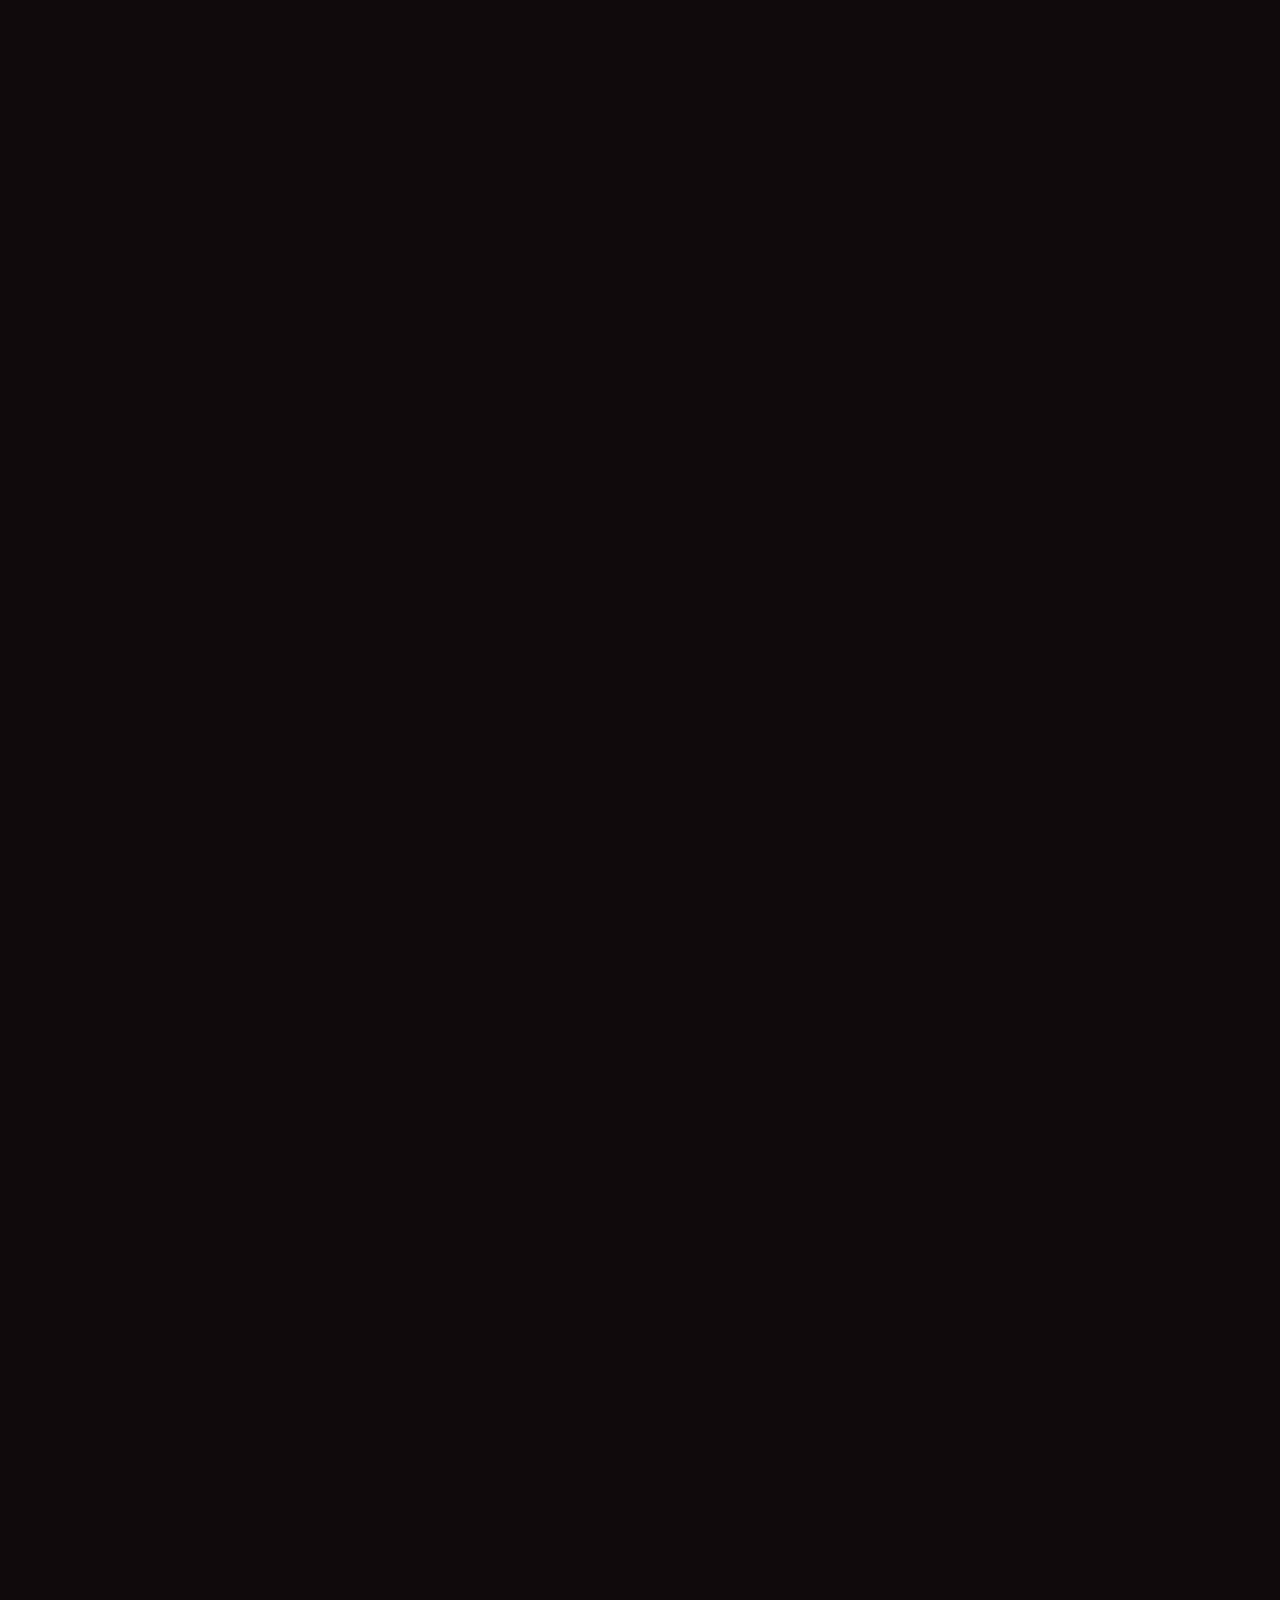
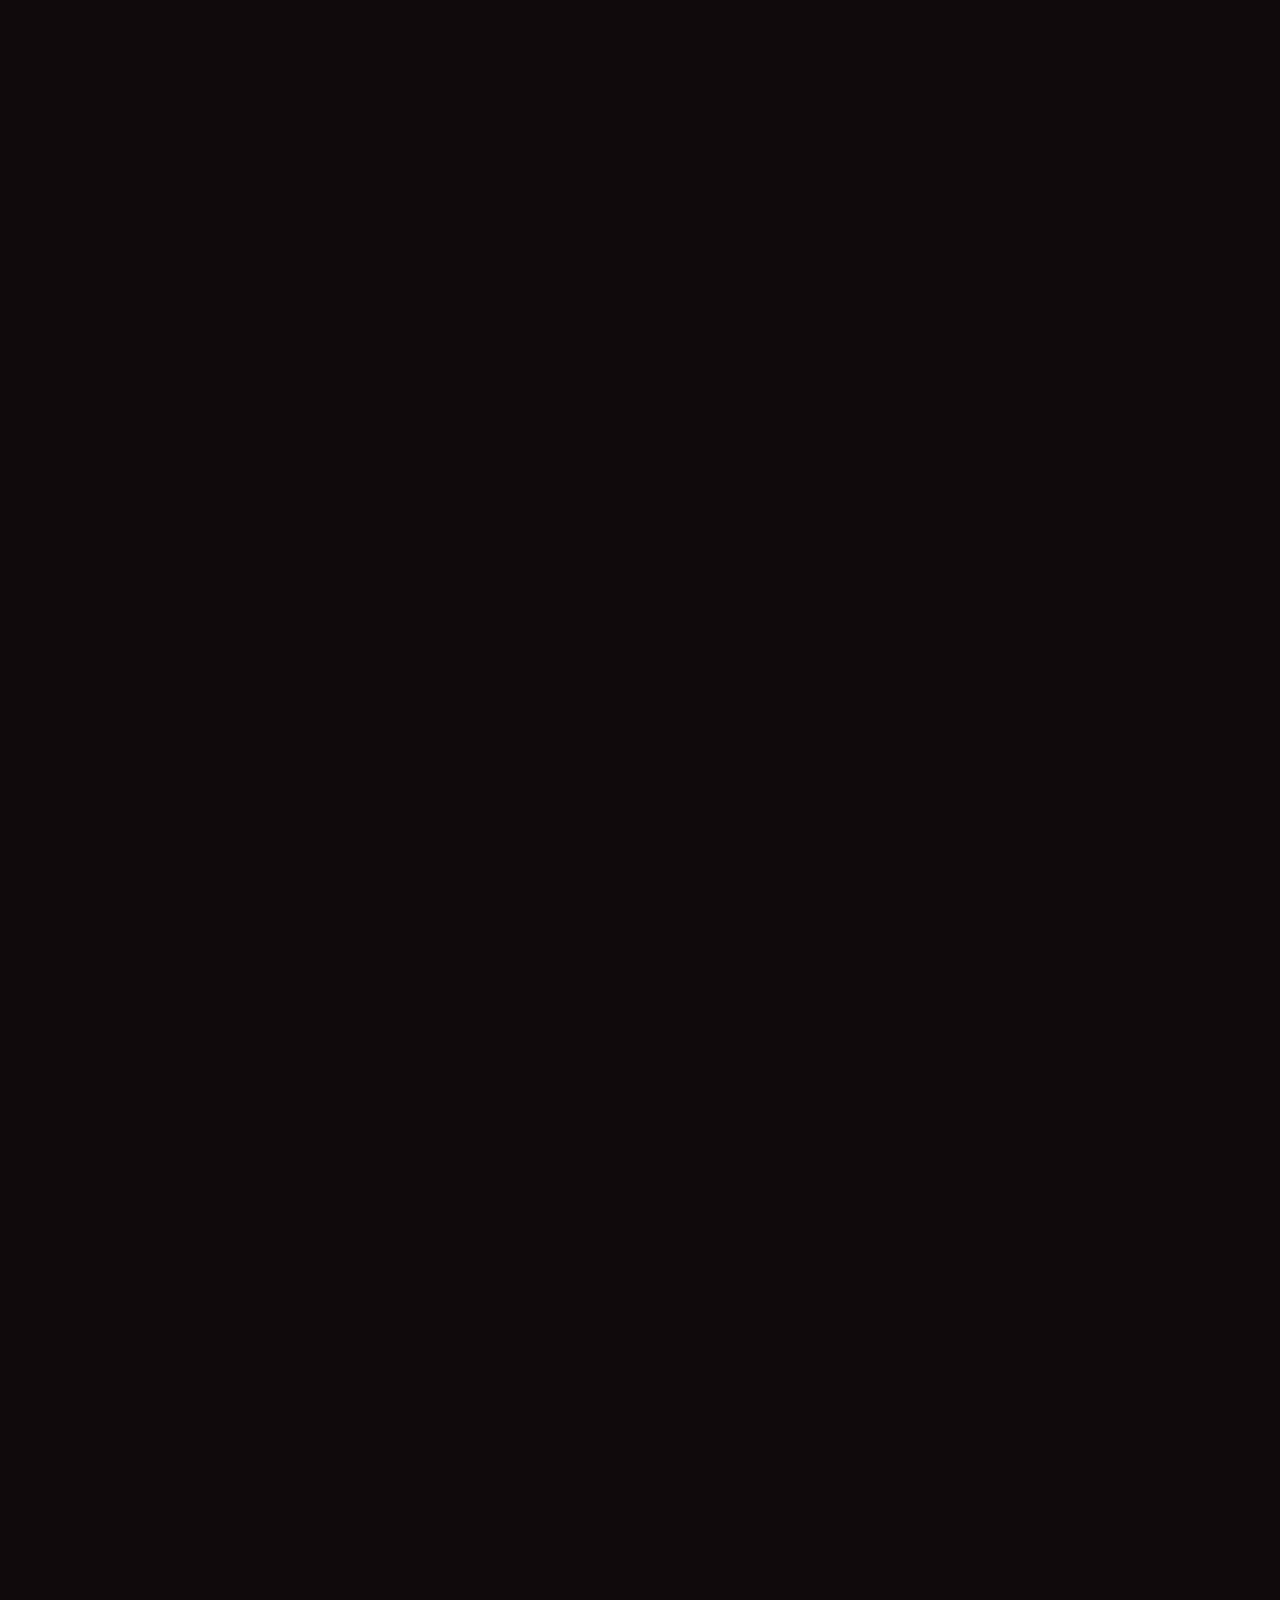
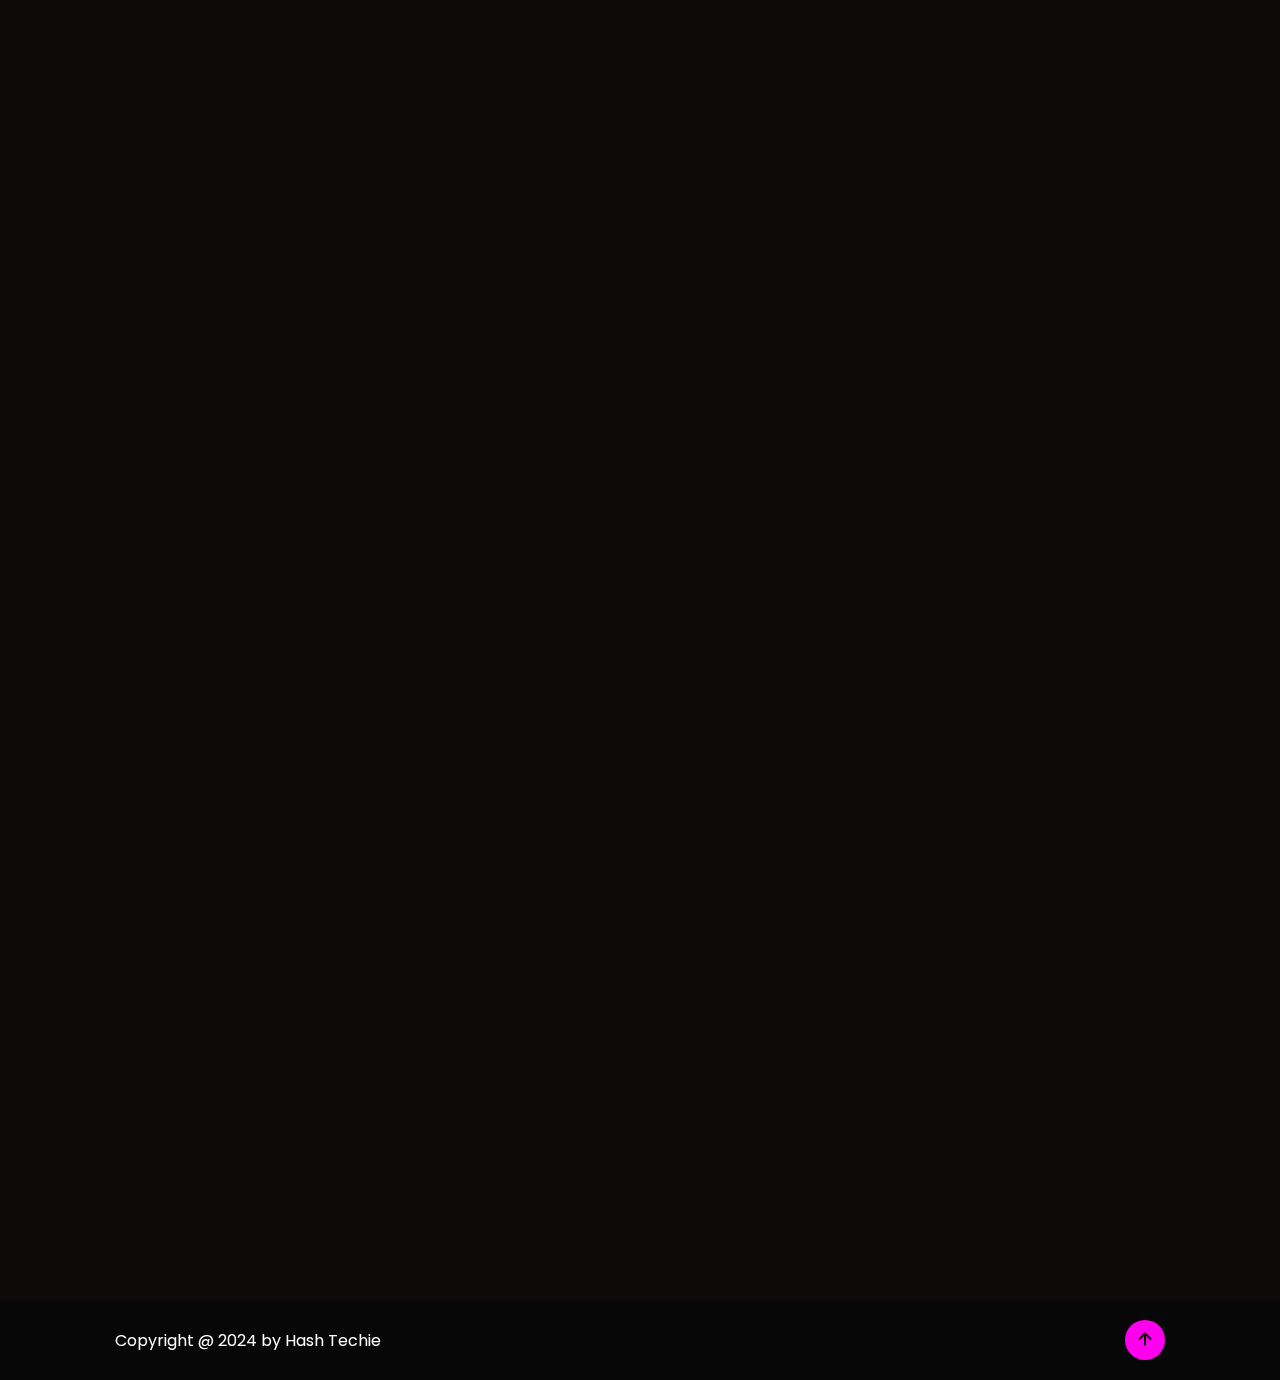
<file: index.html>
<!DOCTYPE html>
<html lang="en">

<head>
    <meta charset="UTF-8">
    <meta name="viewport" content="width=device-width, initial-scale=1.0">
    <title>Hash Techie Official</title>
    <link rel="stylesheet" href="style.css">
    <link href='https://unpkg.com/boxicons@2.1.4/css/boxicons.min.css' rel='stylesheet'>
</head>

<body>
    <!-- *************************Navbar************************* -->
    <header class="header">
        <a href="#" class="logo">Joseph</a>
        <i class='bx bx-menu' id="menu" style='color:#ffffff'></i>
        <nav class="navbar">
            <a href="#home" style="--vlr:1" class="active">Home</a>
            <a href="#about" style="--vlr:2">About Me</a>
            <a href="#education" style="--vlr:3">Education</a>
            <a href="#skills" style="--vlr:4">Skills</a>
            <a href="#contact" style="--vlr:5">Contact Me</a>
        </nav>
    </header>
    <!-- *************************Home Section************************* -->
    <section class="home"  id="home">
        <div class="text-content">
            <h1>I'm Joseph Fedrix</h1>
            <div class="text-animation">
                <h2>Frontend Developer</h2>
            </div>
            <p>Lorem ipsum dolor sit amet consectetur adipisicing elit. Ea, illum! Libero cupiditate sunt officiis
                laudantium inventore vero, praesentium iure accusantium asperiores nobis architecto qui maiores, debitis
                at, eaque vel! Officiis, vel reprehenderit dicta cumque doloremque qui. Autem aperiam cumque aliquid.</p>
            <div class="btn-section">
                <button class="btn">Hire me</button>
                <button class="btn">Let's Talk</button>
            </div>
            <div class="social-media">
                <i class='bx bxl-twitter' style="--vlr:7"></i>
                <i class='bx bxl-facebook' style="--vlr:8"></i>
                <i class='bx bxl-youtube' style="--vlr:9"></i>
            </div>
        </div>
        <img src="MdSay.png" alt="">
    </section>
    <!-- *************************About Section************************* -->
    <section class="about" id="about">
        <h2 class="title">About <span>Me</span></h2>
        <img src="MdSay.png" alt="" class="aboutImg">
        <div class="text-content2">
            <h2>Frontend Developer</h2>
            <p>Lorem ipsum dolor sit amet consectetur adipisicing elit. Iste asperiores molestiae nemo ipsam porro nam
                nesciunt repudiandae voluptates blanditiis soluta eum, tempora explicabo optio corrupti ullam quidem
                magnam quaerat qui dolorem architecto in dignissimos! Nostrum fugit, modi sed fugiat possimus maxime
                voluptates ea molestiae animi, nesciunt inventore libero hic. Consectetur praesentium facere aut
                perspiciatis voluptate. Nam sunt perspiciatis quasi rem.</p>
            <button class="btn">Read More</button>
        </div>
    </section>
    <!-- *************************Education Section************************* -->
    <section class="education" id="education">
        <h2 class="title">My <span>Education</span></h2>
        <div class="row">
            <div class="column">
                <h2>Education</h2>
                <div class="box">
                    <div class="education-content">
                        <div class="content">
                            <div class="year">2021-22<i class='bx bxs-calendar'></i></div>
                            <h3>Degree College</h3>
                            <p>Lorem, ipsum dolor sit amet consectetur adipisicing elit. Praesentium tenetur enim,
                                deserunt libero quisquam ab eius minus odio quod dicta!</p>
                        </div>
                    </div>
                    <div class="education-content">
                        <div class="content">
                            <div class="year">2021-22 <i class='bx bxs-calendar'></i></div>
                            <h3>Degree College</h3>
                            <p>Lorem, ipsum dolor sit amet consectetur adipisicing elit. Praesentium tenetur enim,
                                deserunt libero quisquam ab eius minus odio quod dicta!</p>
                        </div>
                    </div>
                    <div class="education-content">
                        <div class="content">
                            <div class="year">2021-22 <i class='bx bxs-calendar'></i></div>
                            <h3>Degree College</h3>
                            <p>Lorem, ipsum dolor sit amet consectetur adipisicing elit. Praesentium tenetur enim,
                                deserunt libero quisquam ab eius minus odio quod dicta!</p>
                        </div>
                    </div>
                </div>
            </div>
            <div class="column">
                <h2>Education</h2>
                <div class="box">
                    <div class="education-content">
                        <div class="content">
                            <div class="year">2021-22<i class='bx bxs-calendar'></i></div>
                            <h3>Degree College</h3>
                            <p>Lorem, ipsum dolor sit amet consectetur adipisicing elit. Praesentium tenetur enim,
                                deserunt libero quisquam ab eius minus odio quod dicta!</p>
                        </div>
                    </div>
                    <div class="education-content">
                        <div class="content">
                            <div class="year">2021-22 <i class='bx bxs-calendar'></i></div>
                            <h3>Degree College</h3>
                            <p>Lorem, ipsum dolor sit amet consectetur adipisicing elit. Praesentium tenetur enim,
                                deserunt libero quisquam ab eius minus odio quod dicta!</p>
                        </div>
                    </div>
                    <div class="education-content">
                        <div class="content">
                            <div class="year">2021-22 <i class='bx bxs-calendar'></i></div>
                            <h3>Degree College</h3>
                            <p>Lorem, ipsum dolor sit amet consectetur adipisicing elit. Praesentium tenetur enim,
                                deserunt libero quisquam ab eius minus odio quod dicta!</p>
                        </div>
                    </div>
                </div>
            </div>
        </div>
    </section>
    <!-- *************************Skills Section************************* -->
    <section class="skills" id="skills">
        <h2 class="title">My <span>Skills</span></h2>
        <div class="wrapper">
            <div class="skill-content">
                <h3 class="skill-title">Language</h3>
                <div class="skill-box skill-box1">
                    <div class="single-skill">
                        <span class="topic">HTML</span>
                        <span class="topic">90%</span>
                    </div>
                    <div class="bar-side">
                        <div class="bar bar-1"></div>
                    </div>
                    <div class="single-skill">
                        <span class="topic">CSS</span>
                        <span class="topic">80%</span>
                    </div>
                    <div class="bar-side">
                        <div class="bar bar-2"></div>
                    </div>
                    <div class="single-skill">
                        <span class="topic">JavaScript</span>
                        <span class="topic">70%</span>
                    </div>
                    <div class="bar-side">
                        <div class="bar bar-3"></div>
                    </div>
                </div>
            </div>
            <div class="skill-content">
                <h3 class="skill-title">Language</h3>
                <div class="skill-box skill-box2">
                    <div class="single-skill">
                        <span class="topic">HTML</span>
                        <span class="topic">90%</span>
                    </div>
                    <div class="bar-side">
                        <div class="bar bar-1"></div>
                    </div>
                    <div class="single-skill">
                        <span class="topic">CSS</span>
                        <span class="topic">80%</span>
                    </div>
                    <div class="bar-side">
                        <div class="bar bar-2"></div>
                    </div>
                    <div class="single-skill">
                        <span class="topic">JavaScript</span>
                        <span class="topic">70%</span>
                    </div>
                    <div class="bar-side">
                        <div class="bar bar-3"></div>
                    </div>
                </div>
            </div>
        </div>
    </section>
    <!-- *************************Contact Section************************* -->
    <section class="contact" id="contact">
        <h2 class="title">Contact<span>Me</span></h2>
        <form action="#" id="">
            <div class="input-box">
                <input type="text" required placeholder="Full Name">
                <input type="email" required placeholder="Email">
            </div>
            <div class="input-box">
                <input type="tel" required placeholder="Mobile Number">
                <input type="email" required placeholder="Subject For">
            </div>
            <textarea name="" id="" cols="30" rows="10" placeholder="Message" required></textarea>
            <input type="submit" value="Send Message" class="btn">
        </form>

    </section>
    <footer>
        <div class="text">
            <p>Copyright @ 2024 by Hash Techie</p>
        </div>
       <a href="#"> <i class='bx bx-up-arrow-alt'></i></a>
    </footer>
    <script src="script.js"></script>
</body>

</html>
</file>
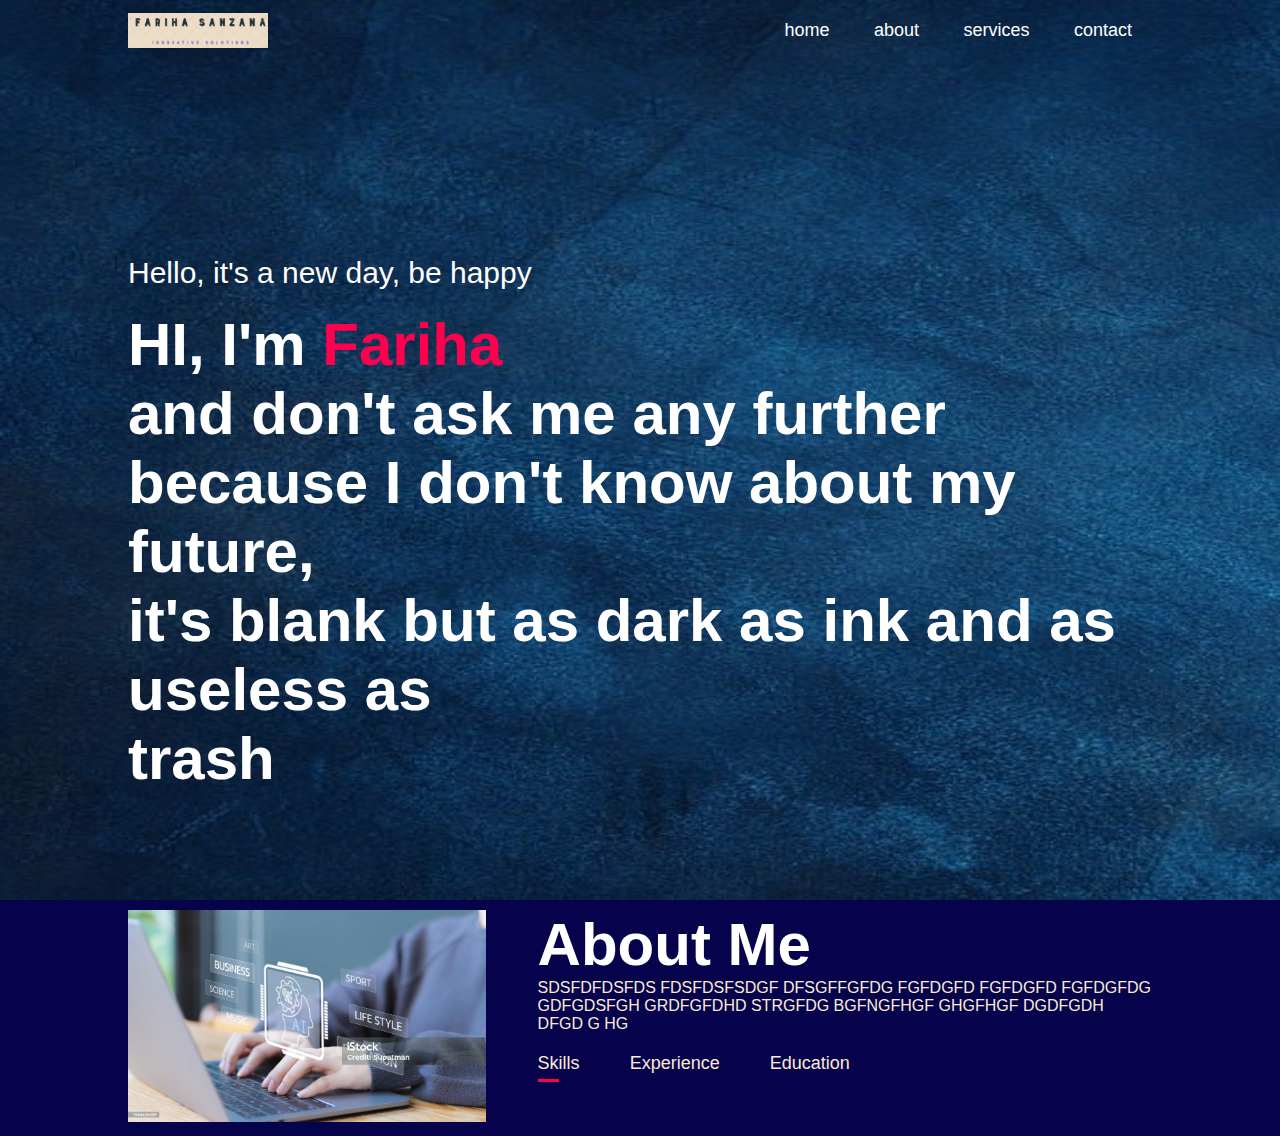
<file: port0.html>
<!DOCTYPE html>
<html lang="en">
<head>
    <meta charset="UTF-8">
    <meta name="viewport" content="width=device-width, initial-scale=1.0">
    <title>Document</title>
    <link rel="stylesheet" href="port0.css">
</head>
<body>
   <div id="header">
<div class="container">
<nav>
    <img src="img/Screenshot 2024-01-29 014154.png" class="logo">
    <ul>
        <li><a href="#">home</a></li>
        <li><a href="#">about</a></li>
        <li><a href="#">services</a></li>
        <li><a href="#">contact</a></li>
        
        

    </ul>
</nav>
<div class="header-text">
    <p>Hello, it's a new day, be happy</p>
    <h5>HI, I'm <span>Fariha</span><br> and don't ask me any further because I don't know about my future,<br> 
        it's blank but as dark as ink and as useless as <br>trash</h5>
</div>

</div>

   </div> 
<!-- --------------about--------------- -->

<div id="about">
    <div class="container">
        <div class="row">
            <div class="about-col-1">
            <img src="img/aa (1).jpg" alt="">
            </div>
            <div class="about-col-2">
                <h1 class="sub-title">About Me</h1>
                <p>
SDSFDFDSFDS FDSFDSFSDGF DFSGFFGFDG FGFDGFD FGFDGFD FGFDGFDG GDFGDSFGH GRDFGFDHD STRGFDG BGFNGFHGF GHGFHGF DGDFGDH DFGD G HG 

<div class="tab-titles">
    <p class="tab-links active-link">Skills</p>
    <p class="tab-links">Experience</p>
    <p class="tab-links">Education</p>
</div>


                </p>
            </div>
           
        </div>
    </div>
</div>

</body>
</html>
</file>
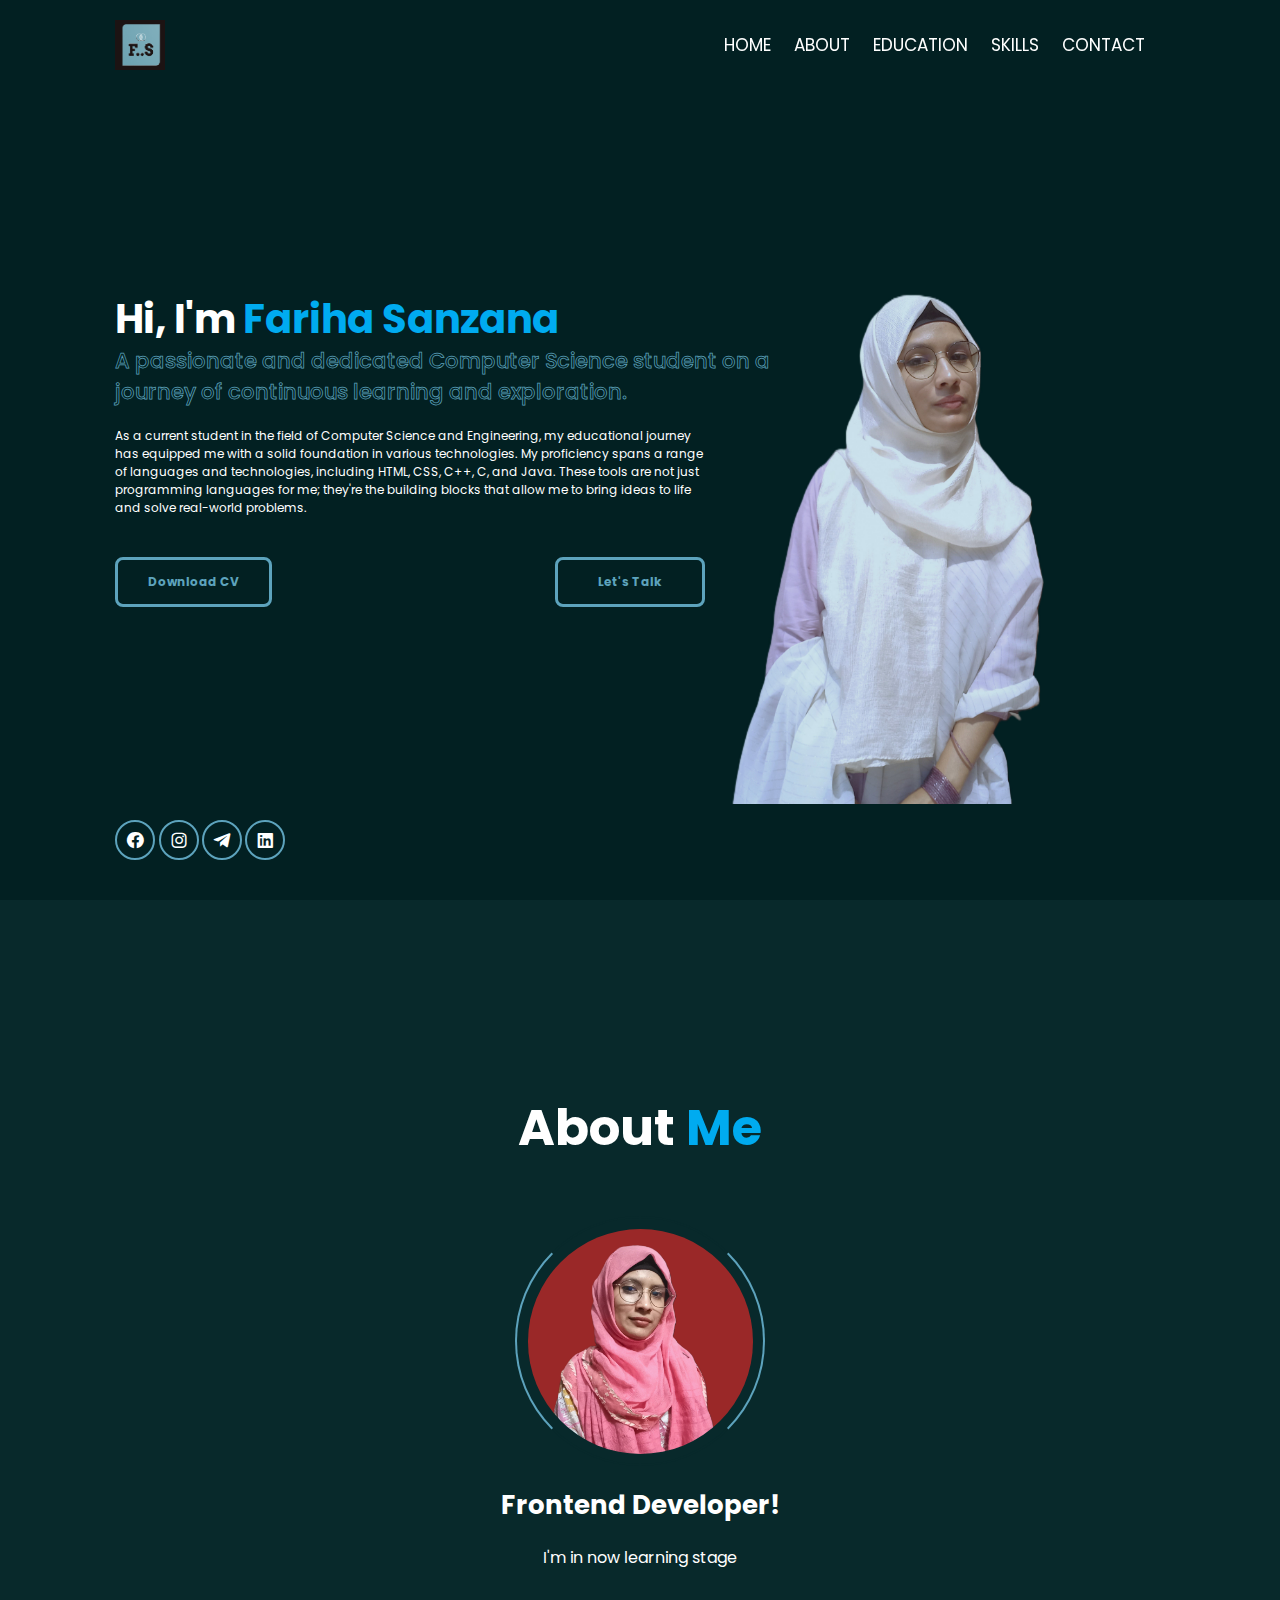
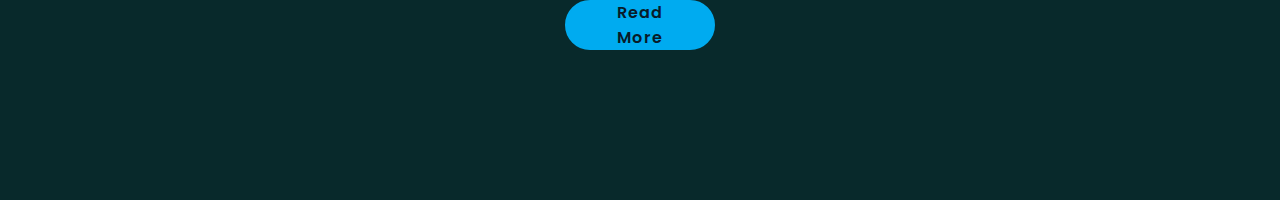
<file: port11.html>
<!DOCTYPE html>
<html lang="en">
<head>
    <meta charset="UTF-8">
    <meta name="viewport" content="width=device-width, initial-scale=1.0">
    <title>Document</title>
    <link href="https://fonts.googleapis.com/css?family=Poppins:400,600&display=swap" rel="stylesheet">
    <link rel="stylesheet" href="port1.css">
    <link href='https://unpkg.com/boxicons@2.1.4/css/boxicons.min.css' rel='stylesheet'>
</head>
<body>
    <header class="header">

        <img src="image/newimg.png" width="50" height="50" alt="">

<div class="bx bx-menu" id="menu-icon"></div>

<nav class="nav">

        <a href="#" >Home</a>
        <a href="#">About</a>
        <a href="#">Education</a>
        <a href="#">Skills</a>
        <a href="#">Contact</a>

    </nav>

    </header>
<!-- home section -->

<section class="home" id="home">
   <div class= "home-content">
    <div class="right flex-1" >
<h1>Hi, I'm <span>Fariha Sanzana</span></h1>
<div class="anmted"><h3>A passionate and dedicated Computer Science student on a journey of continuous learning and exploration.</h3></div>
<p>
     As a current student in the field of Computer Science and Engineering, my educational journey has equipped 
     me with a solid foundation in various technologies.

    My proficiency spans a range of languages and technologies, including HTML, CSS, C++, C, 
    and Java. These tools are not just programming languages for me; they're the building blocks that allow me to bring ideas to life and solve real-world problems. </p>

<div class="button">
    <button class="btn btn-sec">Download CV</button><br>
<a href="#" class="btn2">Let's Talk</a>

</div>


   </div> 
<div class="home-sci">
<a href="#"><i class='bx bxl-facebook-circle'></i></a>
<a href="#"><i class='bx bxl-instagram' ></i></a>
<a href="#"><i class='bx bxl-telegram' ></i></a>
<a href="#"><i class='bx bxl-linkedin-square' ></i></a>

</div>

<div class="home-imgHover"><span>Welcome!</span></div>
        <span class="animate home-img" style="--i:7;"></span>

</section>

<!-- about section -->
<section class="about" id="about">
    <h2 class="heading">About <span>Me</span><span class="animate scroll" style="--i:1;"></span></h2>
    <div class="about-img">
        <img src="image/img22.jpg" alt="I'll upload it soon">
        <span class="circle-spin"></span>
        <!-- <span class="animate scroll" style="--i:2;"></span> -->
    </div>
    <div class="about-content">
        <h3>Frontend Developer!
            <!-- <span class="animate scroll" style="--i:3;"></span> -->
        </h3>

<!-- have to add more -->

        <p>I'm in now learning stage</p>
        <div class="btna-box btns">
            <a href="#" class="btn">Read More</a>
        </div>
    </div>
</section>



</body>
</html>
</file>
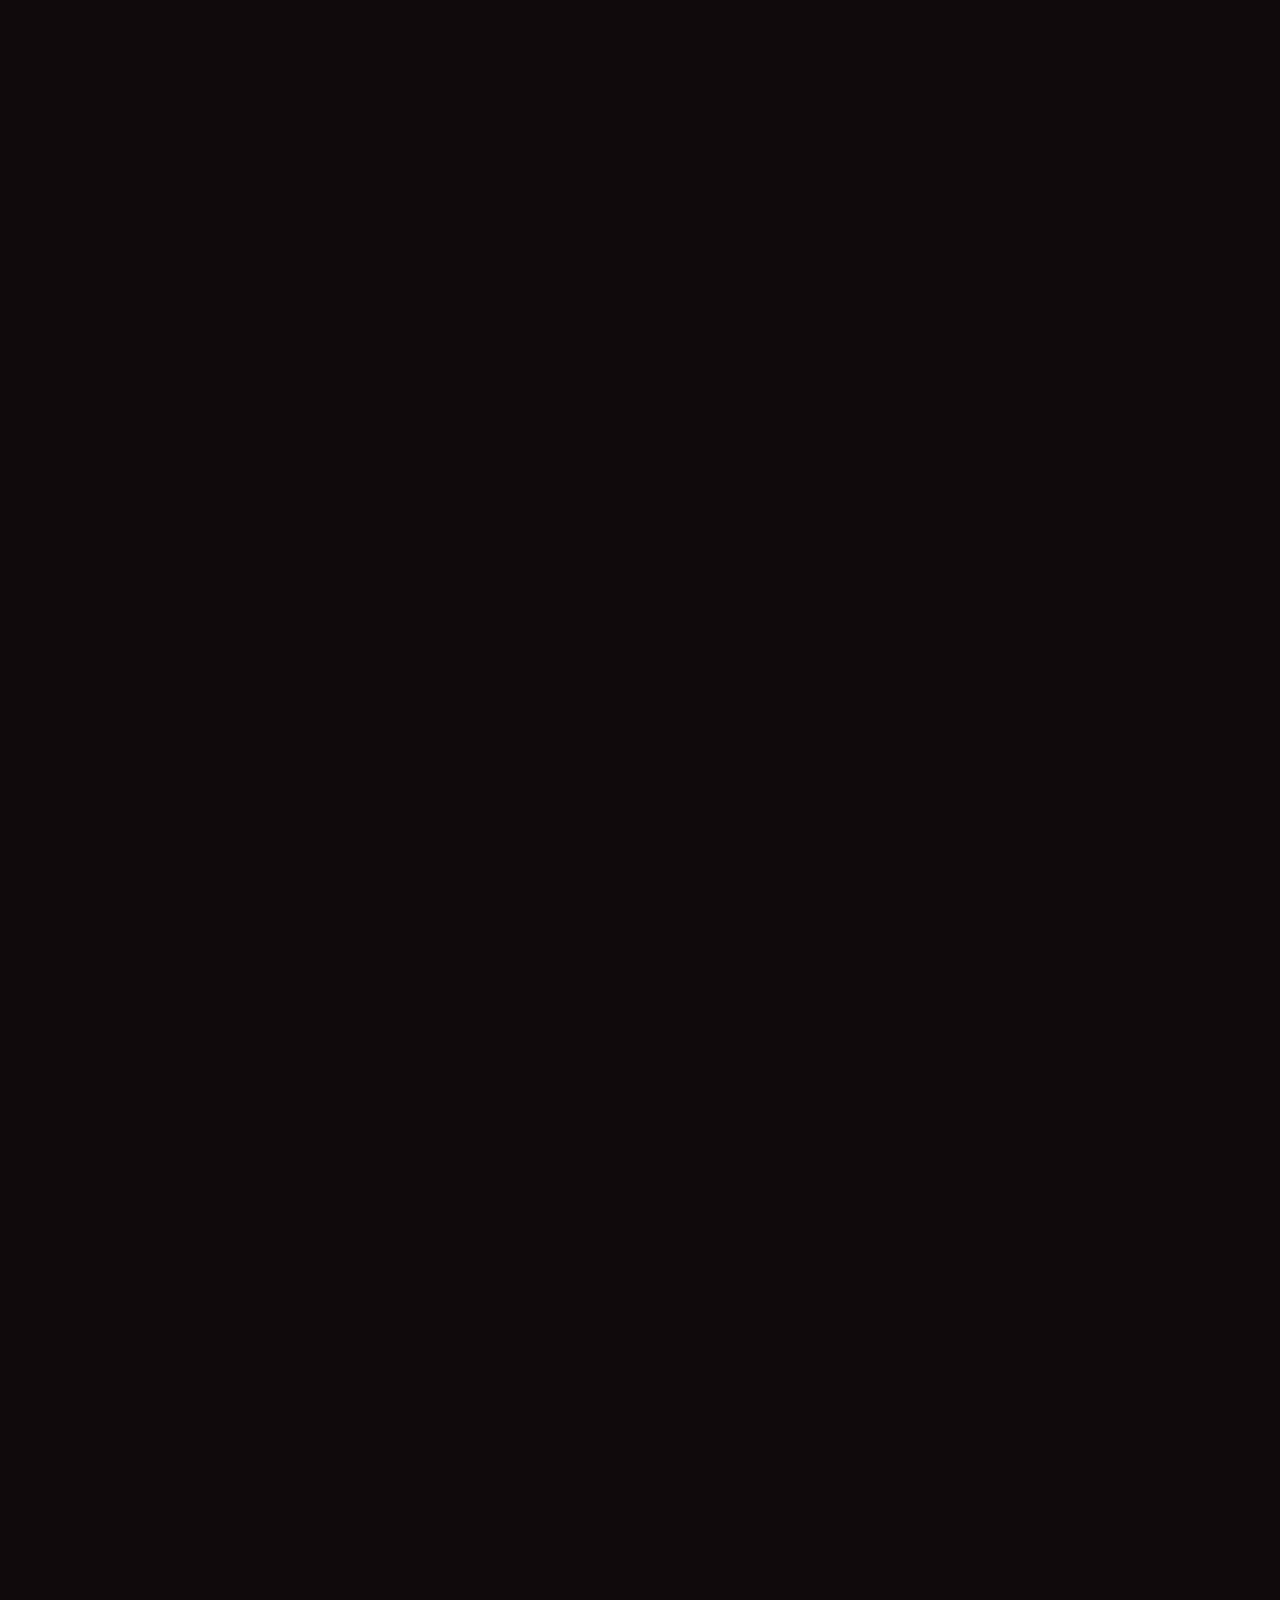
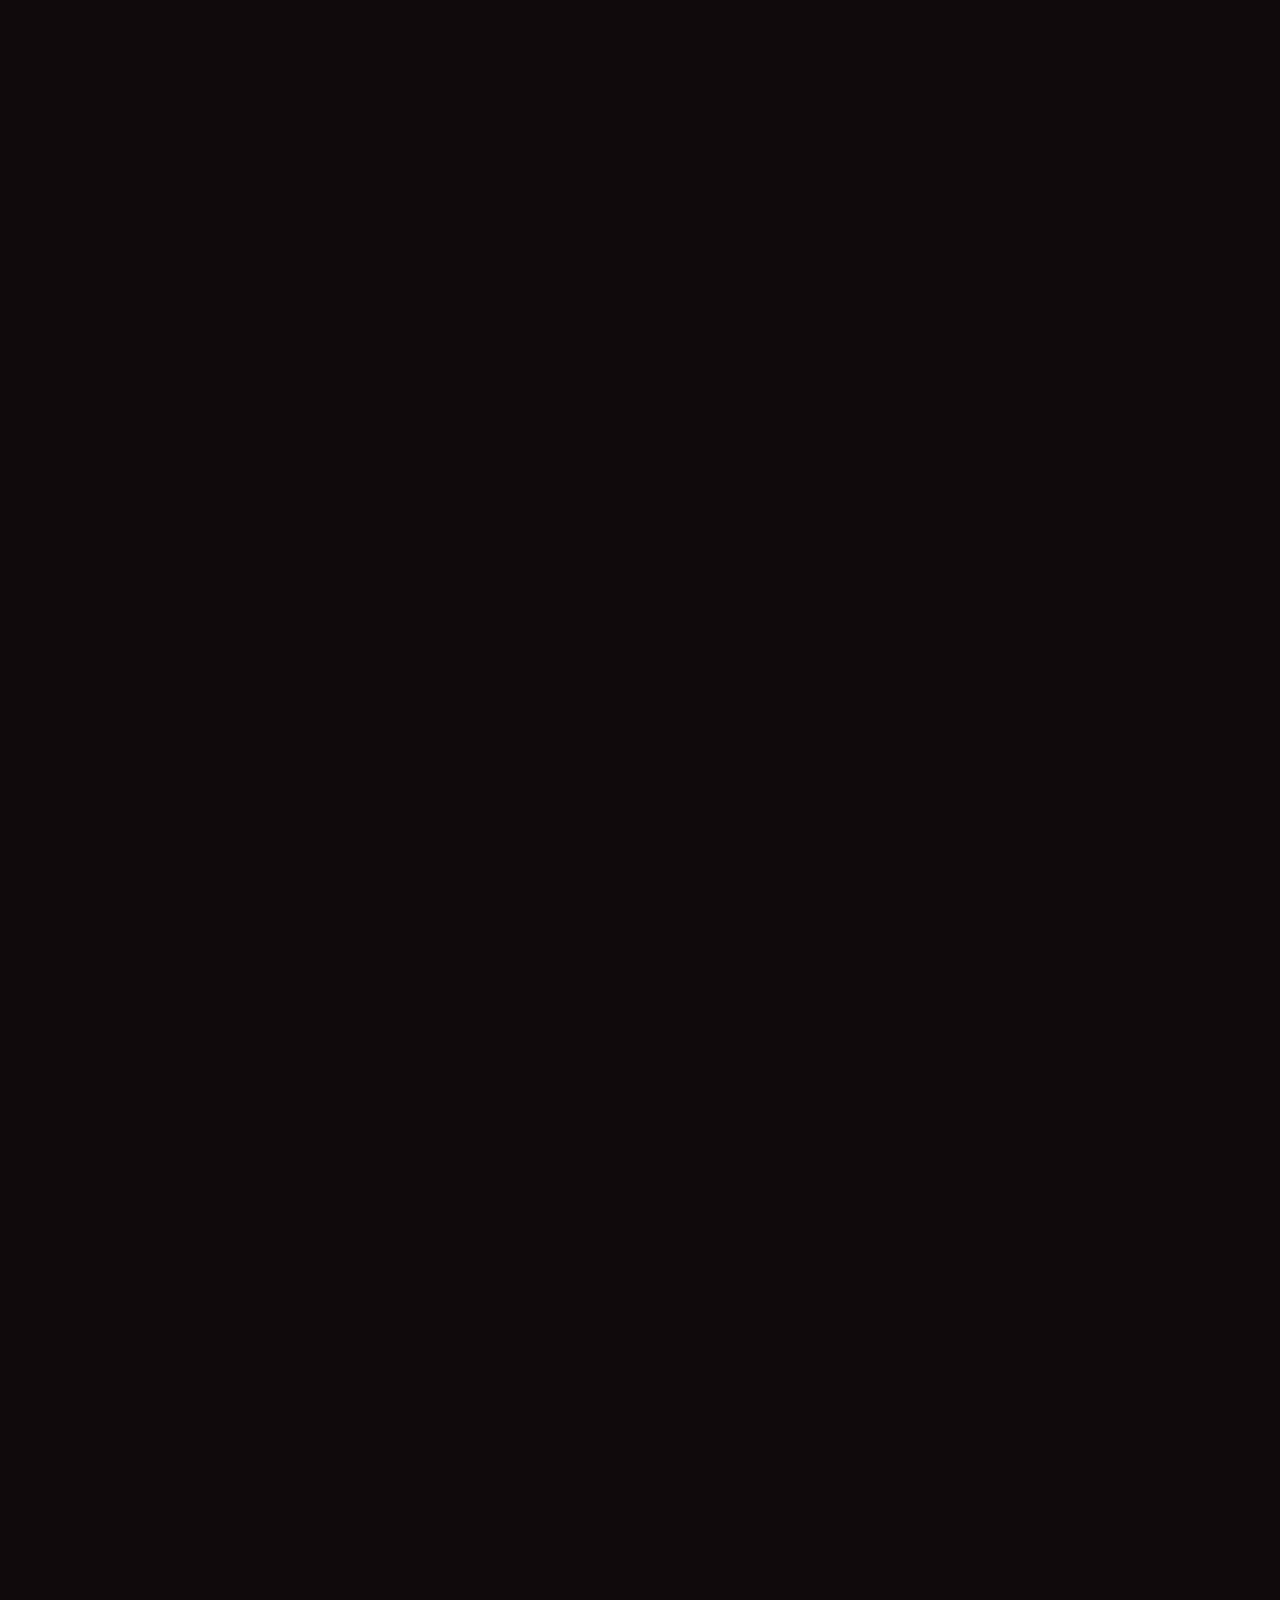
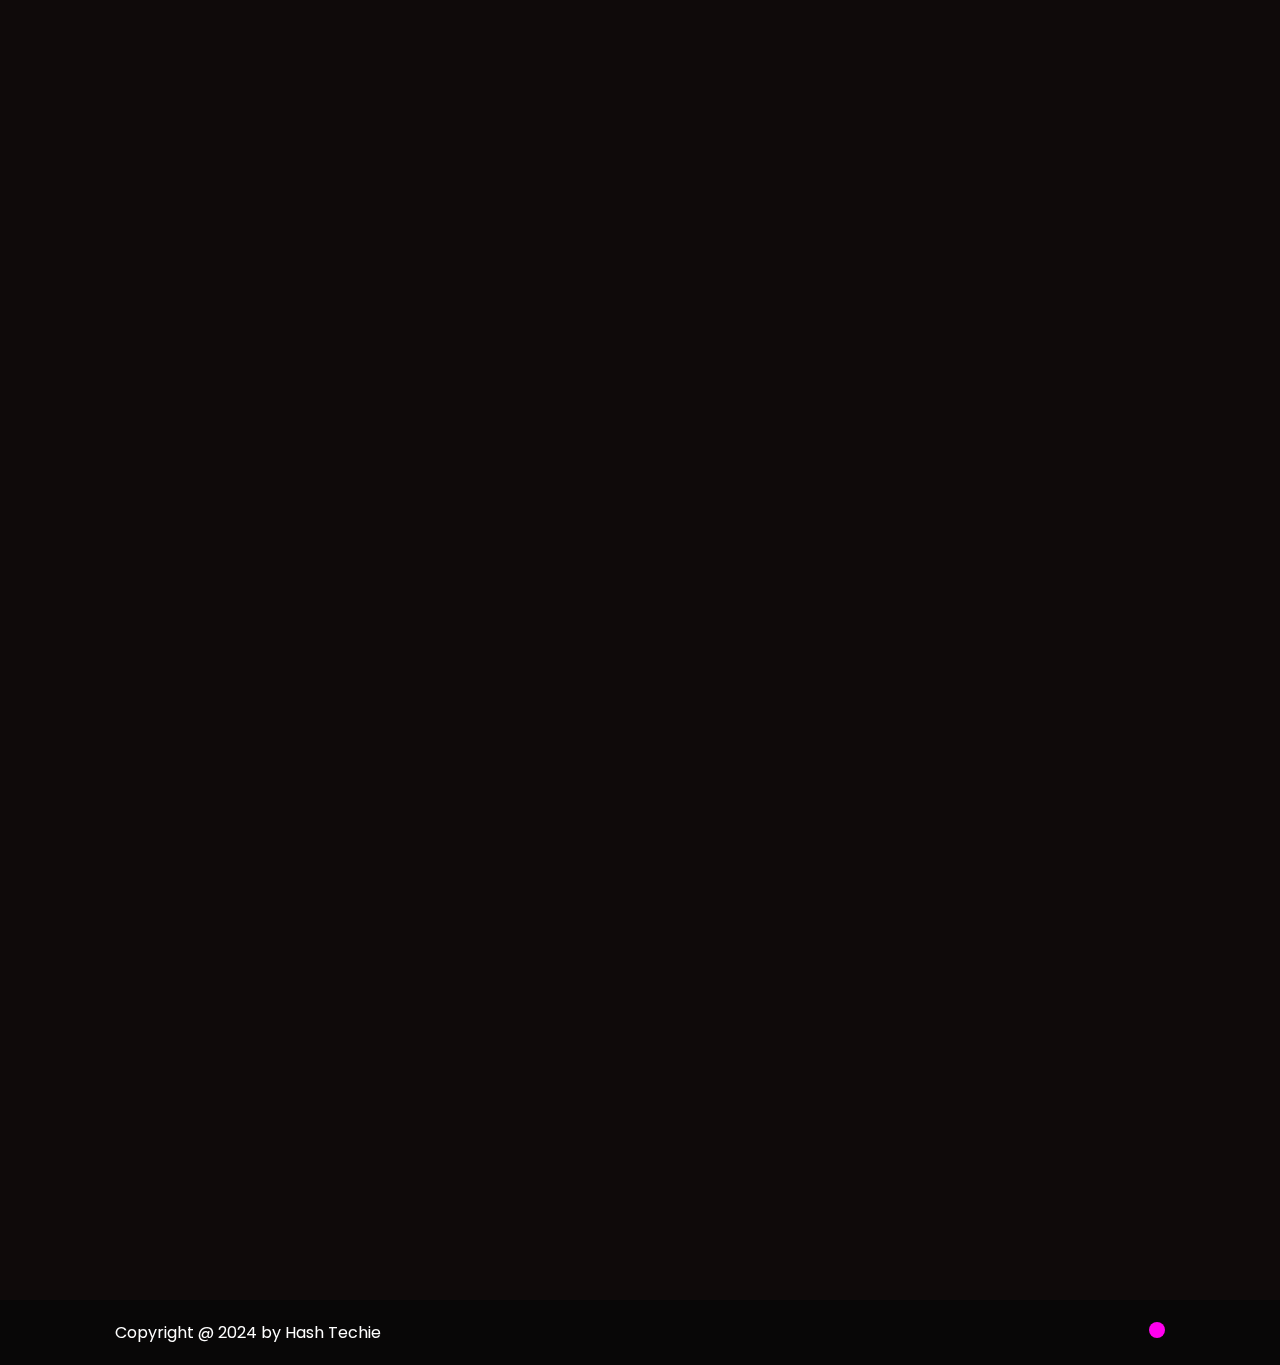
<file: port2.html>
<!DOCTYPE html>
<html lang="en">

<head>
    <meta charset="UTF-8">
    <meta name="viewport" content="width=device-width, initial-scale=1.0">
    <title>Hash Techie Official</title>
    <link rel="stylesheet" href="style.css">
    <link href='https://unpkg.com/boxicons@2.1.4/css/boxicons.min.css' rel='portlast.css'>
</head>

<body>
    <!-- *************************Navbar************************* -->
    <header class="header">
        <a href="login.php" class="logo">Fariha</a>
        <i class='bx bx-menu' id="menu" style='color:#ffffff'></i>
        <nav class="navbar">
            <a href="#home" style="--vlr:1" class="active">Home</a>
            <a href="#about" style="--vlr:2">About Me</a>
            <a href="#education" style="--vlr:3">Education</a>
            <a href="#Projects" style="--vlr:4">Skills</a>
            <a href="#contact" style="--vlr:5">Contact Me</a>
        </nav> </header>
    <!-- *************************Home Section************************* -->
    <section class="home"  id="home">
        <div class="text-content">
            <h1>I'm Joseph Fedrix</h1>
            <div class="text-animation">
                <h2>Frontend Developer</h2>
            </div>
            <p>Lorem ipsum dolor sit amet consectetur adipisicing elit. Ea, illum! Libero cupiditate sunt officiis
                laudantium inventore vero, praesentium iure accusantium asperiores nobis architecto qui maiores, debitis
                at, eaque vel! Officiis, vel reprehenderit dicta cumque doloremque qui. Autem aperiam cumque aliquid.</p>
            <div class="btn-section">
                <button class="btn">Hire me</button>
                <button class="btn">Let's Talk</button>
            </div>
            <div class="social-media">
                <i class='bx bxl-twitter' style="--vlr:7"></i>
                <i class='bx bxl-facebook' style="--vlr:8"></i>
                <i class='bx bxl-youtube' style="--vlr:9"></i>
            </div>
        </div>
        <img src="MdSay.png" alt="">
    </section>
    <!-- *************************About Section************************* -->
    <section class="about" id="about">
        <h2 class="title">About <span>Me</span></h2>
        <img src="MdSay.png" alt="" class="aboutImg">
        <div class="text-content2">
            <h2>Frontend Developer</h2>
            <p>Lorem ipsum dolor sit amet consectetur adipisicing elit. Iste asperiores molestiae nemo ipsam porro nam
                nesciunt repudiandae voluptates blanditiis soluta eum, tempora explicabo optio corrupti ullam quidem
                magnam quaerat qui dolorem architecto in dignissimos! Nostrum fugit, modi sed fugiat possimus maxime
                voluptates ea molestiae animi, nesciunt inventore libero hic. Consectetur praesentium facere aut
                perspiciatis voluptate. Nam sunt perspiciatis quasi rem.</p>
            <button class="btn">Read More</button>
        </div>
    </section>
    <!-- *************************Education Section************************* -->
    <section class="education" id="education">
        <h2 class="title">My <span>Education</span></h2>
        <div class="row">
            <div class="column">
                <h2>Education</h2>
                <div class="box">
                    <div class="education-content">
                        <div class="content">
                            <div class="year">2021-22<i class='bx bxs-calendar'></i></div>
                            <h3>Degree College</h3>
                            <p>Lorem, ipsum dolor sit amet consectetur adipisicing elit. Praesentium tenetur enim,
                                deserunt libero quisquam ab eius minus odio quod dicta!</p>
                        </div>
                    </div>
                    <div class="education-content">
                        <div class="content">
                            <div class="year">2021-22 <i class='bx bxs-calendar'></i></div>
                            <h3>Degree College</h3>
                            <p>Lorem, ipsum dolor sit amet consectetur adipisicing elit. Praesentium tenetur enim,
                                deserunt libero quisquam ab eius minus odio quod dicta!</p>
                        </div>
                    </div>
                    <div class="education-content">
                        <div class="content">
                            <div class="year">2021-22 <i class='bx bxs-calendar'></i></div>
                            <h3>Degree College</h3>
                            <p>Lorem, ipsum dolor sit amet consectetur adipisicing elit. Praesentium tenetur enim,
                                deserunt libero quisquam ab eius minus odio quod dicta!</p>
                        </div>
                    </div>
                </div>
            </div>
            <div class="column">
                <h2>Education</h2>
                <div class="box">
                    <div class="education-content">
                        <div class="content">
                            <div class="year">2021-22<i class='bx bxs-calendar'></i></div>
                            <h3>Degree College</h3>
                            <p>Lorem, ipsum dolor sit amet consectetur adipisicing elit. Praesentium tenetur enim,
                                deserunt libero quisquam ab eius minus odio quod dicta!</p>
                        </div>
                    </div>
                    <div class="education-content">
                        <div class="content">
                            <div class="year">2021-22 <i class='bx bxs-calendar'></i></div>
                            <h3>Degree College</h3>
                            <p>Lorem, ipsum dolor sit amet consectetur adipisicing elit. Praesentium tenetur enim,
                                deserunt libero quisquam ab eius minus odio quod dicta!</p>
                        </div>
                    </div>
                    <div class="education-content">
                        <div class="content">
                            <div class="year">2021-22 <i class='bx bxs-calendar'></i></div>
                            <h3>Degree College</h3>
                            <p>Lorem, ipsum dolor sit amet consectetur adipisicing elit. Praesentium tenetur enim,
                                deserunt libero quisquam ab eius minus odio quod dicta!</p>
                        </div>
                    </div>
                </div>
            </div>
        </div>
    </section>
    <!-- *************************Skills Section************************* -->
    <section class="skills" id="skills">
        <h2 class="title">My <span>Skills</span></h2>
        <div class="wrapper">
            <div class="skill-content">
                <h3 class="skill-title">Language</h3>
                <div class="skill-box skill-box1">
                    <div class="single-skill">
                        <span class="topic">HTML</span>
                        <span class="topic">90%</span>
                    </div>
                    <div class="bar-side">
                        <div class="bar bar-1"></div>
                    </div>
                    <div class="single-skill">
                        <span class="topic">CSS</span>
                        <span class="topic">80%</span>
                    </div>
                    <div class="bar-side">
                        <div class="bar bar-2"></div>
                    </div>
                    <div class="single-skill">
                        <span class="topic">JavaScript</span>
                        <span class="topic">70%</span>
                    </div>
                    <div class="bar-side">
                        <div class="bar bar-3"></div>
                    </div>
                </div>
            </div>
            <div class="skill-content">
                <h3 class="skill-title">Language</h3>
                <div class="skill-box skill-box2">
                    <div class="single-skill">
                        <span class="topic">HTML</span>
                        <span class="topic">90%</span>
                    </div>
                    <div class="bar-side">
                        <div class="bar bar-1"></div>
                    </div>
                    <div class="single-skill">
                        <span class="topic">CSS</span>
                        <span class="topic">80%</span>
                    </div>
                    <div class="bar-side">
                        <div class="bar bar-2"></div>
                    </div>
                    <div class="single-skill">
                        <span class="topic">JavaScript</span>
                        <span class="topic">70%</span>
                    </div>
                    <div class="bar-side">
                        <div class="bar bar-3"></div>
                    </div>
                </div>
            </div>
        </div>
    </section>
    <!-- *************************Contact Section************************* -->
    <section class="contact" id="contact">
        <h2 class="title">Contact<span>Me</span></h2>
        <form action="#" id="">
            <div class="input-box">
                <input type="text" required placeholder="Full Name">
                <input type="email" required placeholder="Email">
            </div>
            <div class="input-box">
                <input type="tel" required placeholder="Mobile Number">
                <input type="email" required placeholder="Subject For">
            </div>
            <textarea name="" id="" cols="30" rows="10" placeholder="Message" required></textarea>
            <input type="submit" value="Send Message" class="btn">
        </form>

    </section>
    <footer>
        <div class="text">
            <p>Copyright @ 2024 by Hash Techie</p>
        </div>
       <a href="#"> <i class='bx bx-up-arrow-alt'></i></a>
    </footer>
    <script src="script.js"></script>
</body>

</html>
</file>
<file: style.css>
@import url('https://fonts.googleapis.com/css2?family=Poppins:ital,wght@0,300;0,400;0,500;1,500&display=swap');
* {
    margin: 0;
    padding: 0;
    scroll-behavior: smooth;
    box-sizing: border-box;
    font-family: "poppins";
    outline: none;
    border: none; 
    color: #fff;
}
body{
    background: #0f0a0a;
    height: 100vh;
}
html{
    font-size: 62.5%;
    overflow-x: hidden;
}
.header{
    position: fixed;
    left: 0;
    top: 0;
    padding: 2rem 10%;
    width: 100%;
    display: flex;
    justify-content: space-between;
    align-items: center;
    z-index: 100;
}
.sticky{
    border-bottom: 2px solid rgba(255,255,255,.1);
    background: #0f0a0a;
}
.logo{
    font-size: 2.9rem;
    font-weight: 600;
    text-decoration: none;
    color: #fff;
    transform: translateX(-100%);
    opacity: 0;
    animation: RightSlide 1s ease forwards;
}
@keyframes  RightSlide{
    0%{
        transform: translateX(-100%);
        opacity: 0;
    }
    100%{
        transform: translateX(0%);
        opacity: 1;
    }
}

#menu{
    color: #fff;
    font-size: 2.5rem;
    display: none;
}
.navbar a{
    display: inline-block;
    font-size: 1.7rem;
    text-decoration: none;
    margin: 0 2.5rem;
    font-weight: 500;
    letter-spacing: .02;
    transition: .5s ease;
    transform: translateY(-100px);
    opacity: 0;
    animation: TopSlide 1s ease forwards;
    animation-delay: calc(.2s * var(--vlr));
}
@keyframes  TopSlide{
    0%{
        transform: translateY(-100px);
        opacity: 0;
    }
    100%{
        transform: translateY(0px);
        opacity: 1;
    }
}
.navbar a:hover,.navbar a.active{
    color: #ff00ee;
}
section{
    padding: 10rem 9% 2rem;
    min-height: 100vh;
}
.about,.education,.contact,.skills{
    overflow: hidden;
}
.home{
    display: flex;
    justify-content: space-between;
    align-items: center;
}
.text-content{
    max-width: 70rem;
}
.text-content h1{
    font-size: 5rem;
    color: #fff;
    text-transform: capitalize;
    letter-spacing: .05rem;
    font-weight: 600;
    transform: translateY(-100px);
    opacity: 0;
    animation: RightSlide 1s ease forwards;
    animation-delay: 1s;
}
.text-animation{
    position: relative;
    width: 32.8rem;
}
.text-animation h2{
    font-size: 3.2rem;
    font-weight: 700;
    color: transparent;
    -webkit-text-stroke: .7px #ff00ee;
    background: linear-gradient(#ff00ee,#ff00ee);
    background-repeat: no-repeat;
    /* -webkit-background-clip: text; */
    background-position: -33rem 0;
    transform: translateY(-100px);
    opacity: 0;
    animation: textSlide 6s linear infinite,
    TopSlide 1s ease forwards;
    animation-delay: 2s,1.2s;
}
@keyframes textSlide{
    0%,10%,100%{
        background-position: -33rem 0;
    }
    65%,85%{
        background-position: 0 0;
    }
}
.text-animation::before{
    content: "";
    position: absolute;
    left: 0;
    top: 0;
    height: 100%;
    width: 0;
    border-right: 2px solid #ff00ee;
    transform: translateY(-100px);
    opacity: 0;
    animation: CursorSlide 6s linear infinite,
    TopSlide 1s ease forwards;
    animation-delay: 2s,1.2s;
}
@keyframes CursorSlide {
    0%,10%,100%{
        width: 0;
    }
    65%,78%,85%{
        opacity: 1;
        width: 100%;
    }
    75%,81%
    {
        opacity: 0;
    }

}
.text-content p{
    font-size: 1.4rem;
    margin: 1rem 0;
    transform: translateX(100px);
    opacity: 0;
    animation: leftSlide 1s ease forwards;
    animation-delay: 1.4s;
}
@keyframes leftSlide{
    0%{
        transform: translateX(100px);
        opacity: 0;
    }
    100%{
        transform: translateX(0px);
        opacity: 1;
    }
}
.btn-section{
    width: 32.5rem;
    height: 5rem;
    display: flex;
    justify-content: space-between;
    align-items: center;
    margin: 2rem 0;
    position: relative;
}
.btn-section::before{
    content: "";
    position: absolute;
    left: 0;
    top: 0;
    background: #0f0a0a;
    height: 100%;
    width: 100%;
    z-index: 2;
    animation: Slide 1s ease forwards;
    animation-delay: 1.6s;
}
@keyframes Slide{
    0%{
        width: 100%;
    }
    100%{
        width: 0;
    }
}
 .btn{
    height: 100%;
    width: 15rem;
    color: #fff;
    background: rgba(255,255,255,.1);
    border: .2rem solid rgba(255,255,255,.3);
    backdrop-filter: blur(5rem);
    border-radius: .8rem;
    font-size: 1.5rem;
    cursor: pointer;
    display: inline-flex;
    justify-content: center;
    align-items: center;
    position: relative;
    overflow: hidden;
    z-index: 1;
}
.btn::before{
    content: "";
    position: absolute;
    left: 0;
    top: -100%;
    height: 300%;
    width: 100%;
    background: linear-gradient(
        #0f0a0a,#ff00ee,#0f0a0a,#ff00ee
    );
    z-index: -1;
    transition: .5s ease;
}
.btn:hover::before{
    top: 0;
}
.social-media {
    margin: 2rem 0;
}
.social-media i{
    display: inline-block;
    font-size: 2.5rem;
    background: rgba(255,255,255,.1);
    border: .2rem solid rgba(255,255,255,.3);
    padding: .8rem;
    margin: 0 .5rem;
    border-radius: 50%;
    color: #fff;
    cursor: pointer;
    position: relative;
    overflow: hidden;
    animation: Bottom 1s ease forwards;
    animation-delay: calc(.2s * var(--vlr));
    transform: translateY(100px);
    opacity: 0;

}
@keyframes Bottom{
    0%{
        transform: translateY(100px);
    opacity: 0;
    }
    100%{
        transform: translateY(0px);
    opacity: 1;
    }
}
.social-media i::after{
    content: "";
    position: absolute;
    left: 0;
    top: -100%;
    height: 300%;
    width: 100%;
    background: linear-gradient(
        #0f0a0a,#ff00ee,#0f0a0a,#ff00ee
    );
    z-index: -1;
    transition: .5s ease;
}

i:hover::after{
    top: 0;
}
.home img{
    width: 30vw;
    background: rgba(255,255,255,.1);
    border: .2rem solid rgba(255,255,255,.3);
    border-radius: 50%;
    filter: drop-shadow(0 0 8rem #ff00ee);
    animation: Scale 1s ease forwards;
    scale: 0;
    animation-delay: 2s;
}
@keyframes Scale{
    0%{
        scale: 0;
    }
    100%{
        scale: 1;
    }
}
/* about section */
.about{
    display: flex;
    justify-content: center;
    align-items: center;
    flex-direction: column;
    padding-bottom: 6rem;
    gap: 2rem;
}
.title{
    font-size: 5rem;
    margin-bottom: 3rem;
    font-weight: 600;
    text-align: center;
    transform: translateY(-100px);
    opacity: 0;
}
section.start-animation .title{
    animation: top 1s ease forwards;
}
@keyframes top{
    0%{
        transform: translateY(-100px);
        opacity: 0;
    }
    100%{
        transform: translateY(0px);
        opacity: 1;
    }
}
.title span{
    color: #ff00ee;
}
.about img{
    height: 25rem;
    width: 25rem;
    background: rgba(255,255,255,.1);
    border: .2rem solid rgba(255,255,255,.3);
    border-radius: 50%;
    filter: drop-shadow(0 0 8rem #ff00ee);
    scale: 0;
}
section.start-animation .aboutImg{
    animation: scaleout 1s ease forwards;
}
@keyframes scaleout{
    0%{
       scale: 0;
    }
    100%{
     scale: 1;
    }
}
.text-content2{
    text-align: center;
}
.text-content2 h2{
    font-size: 2.6rem;
    transform: translatex(-100px);
    opacity: 0;
}
section.start-animation .text-content2 h2{
    animation: Right 1s ease forwards;
}
@keyframes Right{
    0%{
        transform: translatex(-100px);
        opacity: 0;
    }
    100%{
        transform: translatex(0px);
        opacity: 1;
    }
}
.text-content2 p{
    font-size: 1.5rem;
    margin: 2rem 0 3rem;
    transform: translatex(100px);
    opacity: 0;
}
section.start-animation .text-content2 p{
    animation: Left 1s ease forwards;
}
@keyframes Left{
    0%{
        transform: translatex(100px);
        opacity: 0;
    }
    100%{
        transform: translatex(0px);
        opacity: 1;
    }
}
.text-content2 .btn{
    padding: .9rem .5rem;
    transform: translateY(100px);
    opacity: 0;
}

section.start-animation .text-content2 .btn{
    animation: Bottoms 1s ease forwards;
}
@keyframes Bottoms{
    0%{
        transform: translateY(100px);
        opacity: 0;
    }
    100%{
        transform: translatey(0px);
        opacity: 1;
    }
}
/* education section */
.row{
    display: flex;
    column-gap: 4rem;
    flex-wrap: wrap;
}
.column{
    flex: 1 1 30rem;
}
.column:nth-child(1){
    opacity: 0;
    transform: translateX(-100px);
}
section.start-animation .column:nth-child(1){
    animation: Right 1s ease forwards;
    animation-delay: 1.2s;
}

.column:nth-child(2){
    opacity: 0;
    transform: translateX(100px);
}
section.start-animation .column:nth-child(2){
    animation: Left 1s ease forwards;
    animation-delay: 1.2s;
}
.column h2{
    font-size: 2.5rem ;
    margin: 2rem 0 1rem 1.96rem;
    transform: translateY(-100px);
    opacity: 0;
}
section.start-animation .column h2{
    animation: top 1s ease forwards;
    animation-delay: 1.2s;
}

.box{
    border-left: .2rem solid #ff00ee;
}
.education-content {
    padding-left: 1.9rem;
}
.education-content .content{
    padding: 1.5rem;
    border: .2rem solid #ff00ee;
    background: rgba(255,255,255,.1);
    border-radius: .5rem;
    margin-bottom: 2rem;
    position: relative;
}
.content::before{
    content: "";
    position: absolute;
    left: -2.8rem;
    top: -1.5rem;
    height: 1.4rem;
    width: 1.4rem;
    border-radius: 50%;
    background: #ff00ee;
}
.content .year{
    font-size: 1.5rem;
    color: #ff00ee;
}
.content .year i{
    color: #ff00ee;
    font-size: 1.5rem;
    margin-left: .5rem;
}
.content h3{
    font-size: 1.7rem;
    letter-spacing: .05rem;
    margin: .5rem 0;
}
.content p{
    font-size: 1.5rem;
}
/* skill-content */
.wrapper{
    width: 100%;
    display: flex;
    justify-content: space-between;
    align-items: center;
    gap: 5rem;
    flex-wrap: wrap;
}
.skill-title{
    font-size: 2.4rem;
    font-weight: 600;
    margin-bottom: 1.5rem;
    opacity: 0;
    transform: translateY(-100px);
}
section.start-animation .skill-title{
    animation: top 1s ease forwards;
    animation-delay: 1.2s;
}
.skill-content{
    width: 100%;
    flex:  1 1 30rem;
}
.skill-box{
    height: 100%;
    width: 100%;
    padding: 8rem 4rem;
    background: rgba(255,255,255,.1);
    border-radius: 1rem;
}
.skill-box1{
    opacity: 0;
    transform: translateX(-100px);
}
section.start-animation .skill-box1{
    animation:  Right 1s ease forwards;
    animation-delay: 1.2s;
}
.skill-box2{
    opacity: 0;
    transform: translateX(100px);
}
section.start-animation .skill-box2{
    animation:Left 1s ease forwards;
    animation-delay: 1.4s;
}
.single-skill{
    display: flex;
    justify-content: space-between;
    margin: 2rem 0;
}
.single-skill span{
    font-size: 1.6rem;
}

.bar-side{
    background: #111;
    height: 1rem;
    border-radius: 50rem;
    position: relative;
    overflow: hidden;
}
.bar{
    position: absolute;
    height: 100%;
    background: #ff00ee;
}
.bar-1{
    width: 90%;
}
.bar-2{
    width: 80%;
}
.bar-3{
    width: 70%;
}
/* contact section */
section form{
    max-width: 70rem;
    text-align: center;
    margin: 1rem auto;
    margin-bottom: 3rem;
}
.input-box{
    display: flex;
    justify-content: space-between;
    flex-wrap: wrap;
}
input:nth-child(1){
    opacity: 0;
    transform: translateX(-100px);
}
section.start-animation input:nth-child(1){
    animation:Right 1s ease forwards;
    animation-delay: 1.2s;
}
input:nth-child(2){
    opacity: 0;
    transform: translateX(100px);
}
section.start-animation input:nth-child(2){
    animation:Left 1s ease forwards;
    animation-delay: 1.2s;
}
 input,textarea{
    width: 100%;
    padding: 1.5rem;
    background:rgba(255,255,255,.1);
    border: .2rem solid rgba(255,255,255,.3);
    outline: none;
    backdrop-filter: blur(10px);
    filter: drop-shadow(0 0 100px #ff00ee);
    border-radius: .8rem;
    gap: 2.5rem;
    margin: .7rem 0;
    transition: .3s ease;
    opacity: 0;
    transform: translateY(100px);
}
section.start-animation textarea{
    animation:Bottom 1s ease forwards;
    animation-delay: 1.2s;
}
input::placeholder{
    font-size: 1.5rem;
    letter-spacing: .02rem;
}
.input-box input{
    width: 49%;
}
input:focus,
input:valid{
    border: .2rem solid #ff00ee;
}
textarea:focus,
textarea:valid{
    border: .2rem solid #ff00ee;
}
textarea{
    resize: none;
}
.contact .btn{
    margin-top: 2rem;
    cursor: pointer;
    filter: none;
    border: .2rem solid rgba(255,255,255,.3);
}
section.start-animation .btn{
    animation:Bottom 1s ease forwards;
    animation-delay: 1.4s;
}
.contact .btn:hover{
    background: #ff00ee;
    box-shadow: 0 0 .3rem #ff00ee,
    0 0 .7rem #ff00ee;
}
/* footer */

footer{
    background: #080707;
    padding: 2rem 9%;
    display: flex;
    justify-content: space-between;
    align-items: center;
    flex-wrap: wrap;
}
footer p{
    font-size: 1.6rem;
}
footer i{
    display: inline-flex;
    justify-content: center;
    align-items: center;
    padding: .8rem;
    background: #ff00ee;
    color: #0f0a0a;
    border-radius: 50%;
    font-size: 2.4rem;
}
/* RESPONSIVE */
@media(max-width:1200px){
    html{
        font-size: 55;
    }
}
@media(max-width:991px){
    .header{
        padding: 2rem 9%;
    }
    section{
        padding: 10rem 3% 2rem;
    }
    .contact{
        min-height: auto;
    }
    footer{
        padding: 2rem 3%;
    }
}
@media(max-width:768px){
    #menu{
        display: block;
    }
    .navbar{
        position: absolute;
        left: 0;
        top: 100%;
        width: 100%;
        padding: 1rem 3%;
        background: #0f0a0a;
        border-top: 1px solid rgba(255,255,255,.1);
        border-bottom: .2rem solid rgba(255,255,255,.1);
        display: none;
    }
    .navbar.active{
        display: block;
    }
    .navbar a{
        display: block;
        margin: 3rem 0;
        font-size: 2rem;
    }
    .home{
        flex-direction: column-reverse;
    }
    .home .text-content{
        display: flex;
        justify-content: center;
        align-items: center;
        flex-direction: column;
    }
    .home .text-content h1{
        font-size: 4rem;
    }
    .home img{
        width: 40vw;
    }
    .about{
        flex-direction: column;
    }
    .about img{
        width: 20rem;
        height: 20rem;
    }
}
@media(max-width:450px){
    html{
        font-size: 50%;
    }
    .input-box input{
        width: 100%;
    }
}
</file>
<file: port0.css>
* {
margin:0;
padding :0;
font-family: 'Popping', sans-serif;
box-sizing: border-box;

}

body{
    background: #06024b;
    color: #fff;

}

#header{
    width:100%;
    height:100vh;
    background-image: url(img/istockphoto-185007737-1024x1024.jpg);
    background-size: 100% 100%;
    background-position: center;
}
.container{
    padding:10px 10%; 
}
nav{
    display:flex;
    align-items:center;
    justify-content:space-between;
    flex-wrap:wrap;

}
.logo{
    width:140px;
}
nav ul li{
display:inline-block;
list-style:none;
margin :10px 20px;
position: relative;
}

nav ul li a{
   color:#fff;
   text-decoration: none;
   font-size: 18px;
    }
 
    nav ul li a::after{
        content:'';
        width:0;
        height:3px;
        background: #ff004f;
        position: absolute;
        left: 0;
        bottom: -6px;
        transition: 0.5s;

         }
     
         nav ul li a:hover::after{
         
            width:100%;
           
           
    
             }
 .header-text{

    margin-top:20%;
    font-size: 30px;
    ;
 }   
 .header-text h5{
font-size:60px;
margin-top: 20px;

 } 
 .header-text h5 span{
   
    color : #ff004f;
    
     }         
                  
/* ---------about----------*/

#about{
padding:80 px 0;
color:antiquewhite;

}
.row{

    display:flex;
    justify-content:space-between;
    flex-wrap: wrap;
}
                
.about-col-1{
 flex-basis: 35%; /* ---width of the column---- */

}
.about-col-1 img{
width: 100%;
border-radious:15px;  /*corner of the image will be round*/

}
.about-col-2{
    flex-basis: 60%; /*60+35=95, 5% gap between both column*/
    
}
.sub-title{
    font-size: 60px;
    font-weight: 600;
    color: #fff;
}
.tab-titles{
display: flex;
margin : 20px 0 40px;

}

.tab-links{
    margin-right:50px;
    font-size:18px;
    font-weight: 500;
    cursor:pointer;
    position: relative;

}
.tab-links::after{
 content:'';
 width :0;
 height:3px;
 background: #ff004f;
 position:absolute;
 left:0;
 bottom:-8px;
 bottom: 0.5s;
}
.tab-links.active-link::after
{
width:50%;

}
</file>
<file: port1.css>
*{
margin:0;
padding:0;
box-sizing: border-box;
text-decoration: none;
border:none;
outline: none;
scroll-behavior: smooth;
font-family: 'Poppins',sans-serif;
}

:root{
    --primary:#022022;
    --dark:#161616;
    --pure:#FFFFFF;
    --ternary:#676363;
    --light:#F2F2F2;
    --secondary:rgb(7, 6, 6);
    --anmt:rgb(93, 163, 189);
    --bg-color:#081b29;
    --second-bg-color:#08292b;
    --text-color:#ededed;
    --main-color:#00abf0;
    

}

html{
font-size: 62.5%;
overflow-x: hidden;

}
body{
    background: #022022;
    color:var(--pure)
}
.header{
position:fixed;
top:0;
left:0;
width:100%;
padding :2rem 9%;
background: transparent;
display :flex;
justify-content: space-between;
align-items: center;
z-index: 100;
}

.nav a{
    color:#fff;
    text-decoration: none;
    font-size: 1.7em;
    position: relative;

    /* color: var(--pure);
    text-decoration: none; /*underline removed */
   margin-right: 2rem;
    text-transform: uppercase;
    /*
    transition: all 0.3s ease;
    -webkit-transition: all 0.3s ease;
    -moz-transition: all 0.3s ease;
    -ms-transition: all 0.3s ease;
    -o-transition: all 0.3s ease; */ 
}

.nav a::after{
    content:'';
    width:0;
    height:3px;
    background: #053e42;
    position: absolute;
    left: 0;
    bottom: -6px;
    transition: 0.5s;

     }
 
    .nav  a:hover::after{
     
        width:100%;
       
       

         }

  #menu-icon{
font-size: 3.6rem;
color:#fff;
cursor: pointer;
display:none;
}       

.flex-1 {
    flex: 1;
    /* Add margin property to control the spacing between the elements */
    margin-right: 10px; /* Adjust this value as needed */
  }


section{
    min-height: 100vh;
    padding: 10rem 9% 2rem;
} 

.home{
    display: flex;
    align-items: center;
    padding: 0 9%;
    background: url(image/pic.jpg) no-repeat;
    background-size:40%;
    background-position: right 10% center;
}

.home-content{
    max-width: 60rem;
}

.home-content h1{
font-size: 4rem;
font-weight: 700;
line-height: 1.3;
}

.home-content .anmted{
    position:relative;
    width:70.8rem;
}

.home-content .anmted h3{
    font-size: 2.1rem;
    font-weight: 500;
    color: transparent;
    -webkit-text-stroke:.75px var(--anmt)
}

.home-content p{
font-size: 1.2rem;
margin: 2rem 0 4rem;

}

 .button{
 position: relative; 
display: flex;/*  */
justify-content: space-between;
width:34.5;
height: 5rem;
border: .2em var(--anmt) ;

} 


.btn{
    padding: 0.5rem 3rem;
    font-size: 1.2rem;
    font-weight: 700;
    border: .3rem solid transparent;
    outline: none;
    cursor :pointer;
    transition: all .3sec ease;
    border-radius: .8rem;
    }


    .btn-sec{
        background:transparent;
        color:var(--anmt);
        border-color:var(--anmt);
    }
    .btn-sec:hover{
        background:rgb(93, 163, 189);
        color:var(--secondary);
    }





.button .btn2{

    position: relative;
    display: inline-flex;
    justify-content: center;
    align-items: center;
    width: 15rem;
    font-size: 1.2rem;
    font-weight: 700;
    height: 100%;
    color:var(--anmt);
    padding: 0.5rem 3rem;
    background:transparent;
    /* background-color: var(--anmt); */
    border: .3rem solid var(--anmt);
    border-radius: .8rem;
}



.button .btn2:hover{
    background:rgb(93, 163, 189);
    color:var(--secondary);}

 
.home-sci{
    position: absolute;
    bottom: 4rem;
    width: 170px;
    display: flex;
    justify-content: space-between;
}

.home-sci a{
   position: relative;
   display: inline-flex;
   justify-content: center;
   align-items: center;
   width: 40px;
   height: 40px;
   background: transparent;
   border: .2rem solid var(--anmt);
   border-radius: 50%;
   font-size: 20px;
   color: var(--pure);
   z-index: 1;
   overflow: hidden;
}
.home-sci a:hover{
    color: var(--ternary);
}   

.home-sci a::before{
    content:'';
    position: absolute;
    top: 0;
    left: 0;
    width: 0;
    height: 100%;
    background: var(--anmt);
    z-index: -1;
    transition: .5s;
}

.home-sci a:hover::before{
    width: 100%;
}

/* .home-imgHover {
    position: absolute;
    top: 0;
    right: 0;
    width: 45%;
    height: 100%;
    background: transparent;
    transition:  2s;
}

.home-imgHover:hover {
    background: #56898d;
    opacity: -5;
}

.home-imgHover span {
    display: block;
    color: white;
    opacity: -8;
    font-size: 1.5em; /* Adjust the font size as needed */
    /* position: absolute;
    top: 50%;
    left: 50%;
    transform: translate(-50%, -50%);
    transition: opacity 0.5s ease-in-out, font-size 0.5s ease-in-out;  Adjust the transition duration as needed 
} 

 .home-imgHover:hover span {
    opacity: 1;
    font-size: 2em; /* Adjust the enlarged font size as needed 
}  */


.home-imgHover {
    position: absolute;
    top: 0;
    right: 14%;
    width: 30%;
    height: 100%;
    background: transparent;
    transition: background 2s, opacity 2s; /* Add opacity transition here */
}

.home-imgHover:hover {
    background: #022022;
    opacity: 0.5; /* Adjust the opacity value (between 0 and 1) */
}

.home-imgHover span {
    display: block;
    color: var(--primary);
    opacity: 0;
    font-size: 1.5em; /* Adjust the font size as needed */
    position: absolute;
    bottom: 5%;
    left: 50%;
    transform: translate(-50%, -50%);
    transition: opacity .5s ease-in-out; /* Adjust the transition duration as needed */
}

.home-imgHover:hover span {
    opacity: 1;
    font-size: 3em; /* Adjust the enlarged font size as needed */
}



.about{
    display: flex;
    justify-content: center;
    align-items: center;
    flex-direction: column;
    gap: 2rem;
    background: var(--second-bg-color);
    padding-bottom: 6rem;
}
.heading{
    position: relative;
    font-size: 5rem;
    margin-bottom: 3rem;
    text-align: center;
}
span{
    color: var(--main-color);
}
.about-img{
    position: relative;
    width: 25rem;
    height: 25rem;
    border-radius: 50%;
    display: flex;
    justify-content: center;
    align-items: center;
}
.about-img img{
    width: 90%;
    border-radius: 50%;
    border: .2rem solid var(--mai);
}
.about-img .circle-spin{
    position: absolute;
    top: 50%;
    left: 50%;
    transform: translate(-50%,-50%) rotate(0);
    width: 100%;
    height: 100%;
    border-radius: 50%;
    border-top: .2rem solid var(--second-bg-color);
    border-bottom: .2rem solid var(--second-bg-color);
    border-left: .2rem solid var(--anmt);
    border-right: .2rem solid var(--anmt);
    animation: aboutSpinner 8s linear infinite;
}
.about-content{
    position: relative;
    display: inline-block;
    text-align: center;
}
.about-content h3{
    font-size: 2.6rem;
}
.about-content p{
    font-size: 1.6rem;
    margin: 2rem 0 3rem;
}



.btna-box{
    position: relative;
    display: flex;
    justify-content: space-between;
    width: 34.5rem;
    height: 5rem;
}
.btna-box .btn{
    position: relative;
    display: inline-flex;
    justify-content: center;
    align-items: center;
    width: 15rem;
    height: 100%;
    background: var(--main-color);
    border: .2rem solid var(--main-color);
    border-radius: 8rem;
    font-size: 1.6rem;
    font-weight: 600;
    letter-spacing: .1rem;
    color: var(--bg-color);
    z-index: 1;
    overflow: hidden;
    transition: .5sec;

}
.btna-box .btn:hover{
    color: var(--main-color);
}
.btna-box .btn:nth-child(2){
    background-color: transparent;
    color: var(--main-color);
}
.btna-box .btn:nth-child(2):hover{

  color: var(--bg-color);
}
.btna-box .btn:nth-child(2)::before{
    background: var(--main-color);
}
.btna-box .btn::before{
    content: '';
    position: absolute;
    top: 0;
    left: 0;
    width: 0;
    height: 100%;
    background: var(--bg-color);
    z-index: -1;
    transition: .5s;
}
.btna-box .btn:hover::before{
    width: 100%;
}









.btna-box.btns{
    display: inline-block;
    width: 15rem;
}

.btna-box.btns a::before{
    background: var(--second-bg-color);
}
/*
.education{

    display: flex;
    justify-content: center;
    align-items: center;
    flex-direction: column;
    min-height: auto;
    padding-bottom: 5rem;
}
.education .education-row{
    display: flex;
    flex-wrap: wrap;
    gap: 5rem;
}
.education-row .education-column{
    flex: 1 1 40rem;
}
.education-column .title{
    font-size: 2.5rem;
    margin:0 0 1.5rem 2rem;
}
.education-column .title{
    font-size: 2.5rem;
    margin: 0 0 1.5rem 2rem;
}
.education-column .education-box{
    border-left: .2rem solid var(--main-color);
}
.education-box .education-content{
    position: relative;
    padding-left: 2rem;
}

.education-box .education-content::before{
    content: '';
    position: absolute;
    top: 0;
    left: -1.1rem;
    width: 2rem;
    height: 2rem;
    background: var(--main-color);
    border-radius: 50%;
}
.education-content .content{
    position: relative;
    padding: 1.5rem;
    border: .2rem solid var(--main-color);
    border-radius: .6rem;
    margin-bottom: 2rem;
    overflow: hidden;
    
}

.education-content .content::before{
    content: '';
    position: absolute;
    top: 0;
    left: 0;
    width: 0;
    height: 100% ;
    background: var(--second-bg-color);
    transition: .5s;
    z-index: -1;
}

.education-content .content:hover::before{
    width: 100%;
}
.education-content .content .year{
    font-size: 1.5rem;
    color: var(--main-color);
    padding-bottom: .5rem;
}

.education-content .content .year i{
    padding-right: .5rem ;
}
.education-content .content h3{
    font-size: 2rem;
}
.skills{
    min-height: auto;
    padding-bottom: 7rem;
    background: var(--second-bg-color);
}
.skills .skills-row{
    display: flex;
    flex-wrap: wrap;
    gap: 5rem;
}
.skills-row .skills-column{
    flex: 1 1 40rem;
}
.skills-column .title{
    font-size: 2.5rem;
    margin: 0 0 1.5rem;
} */
</file>
